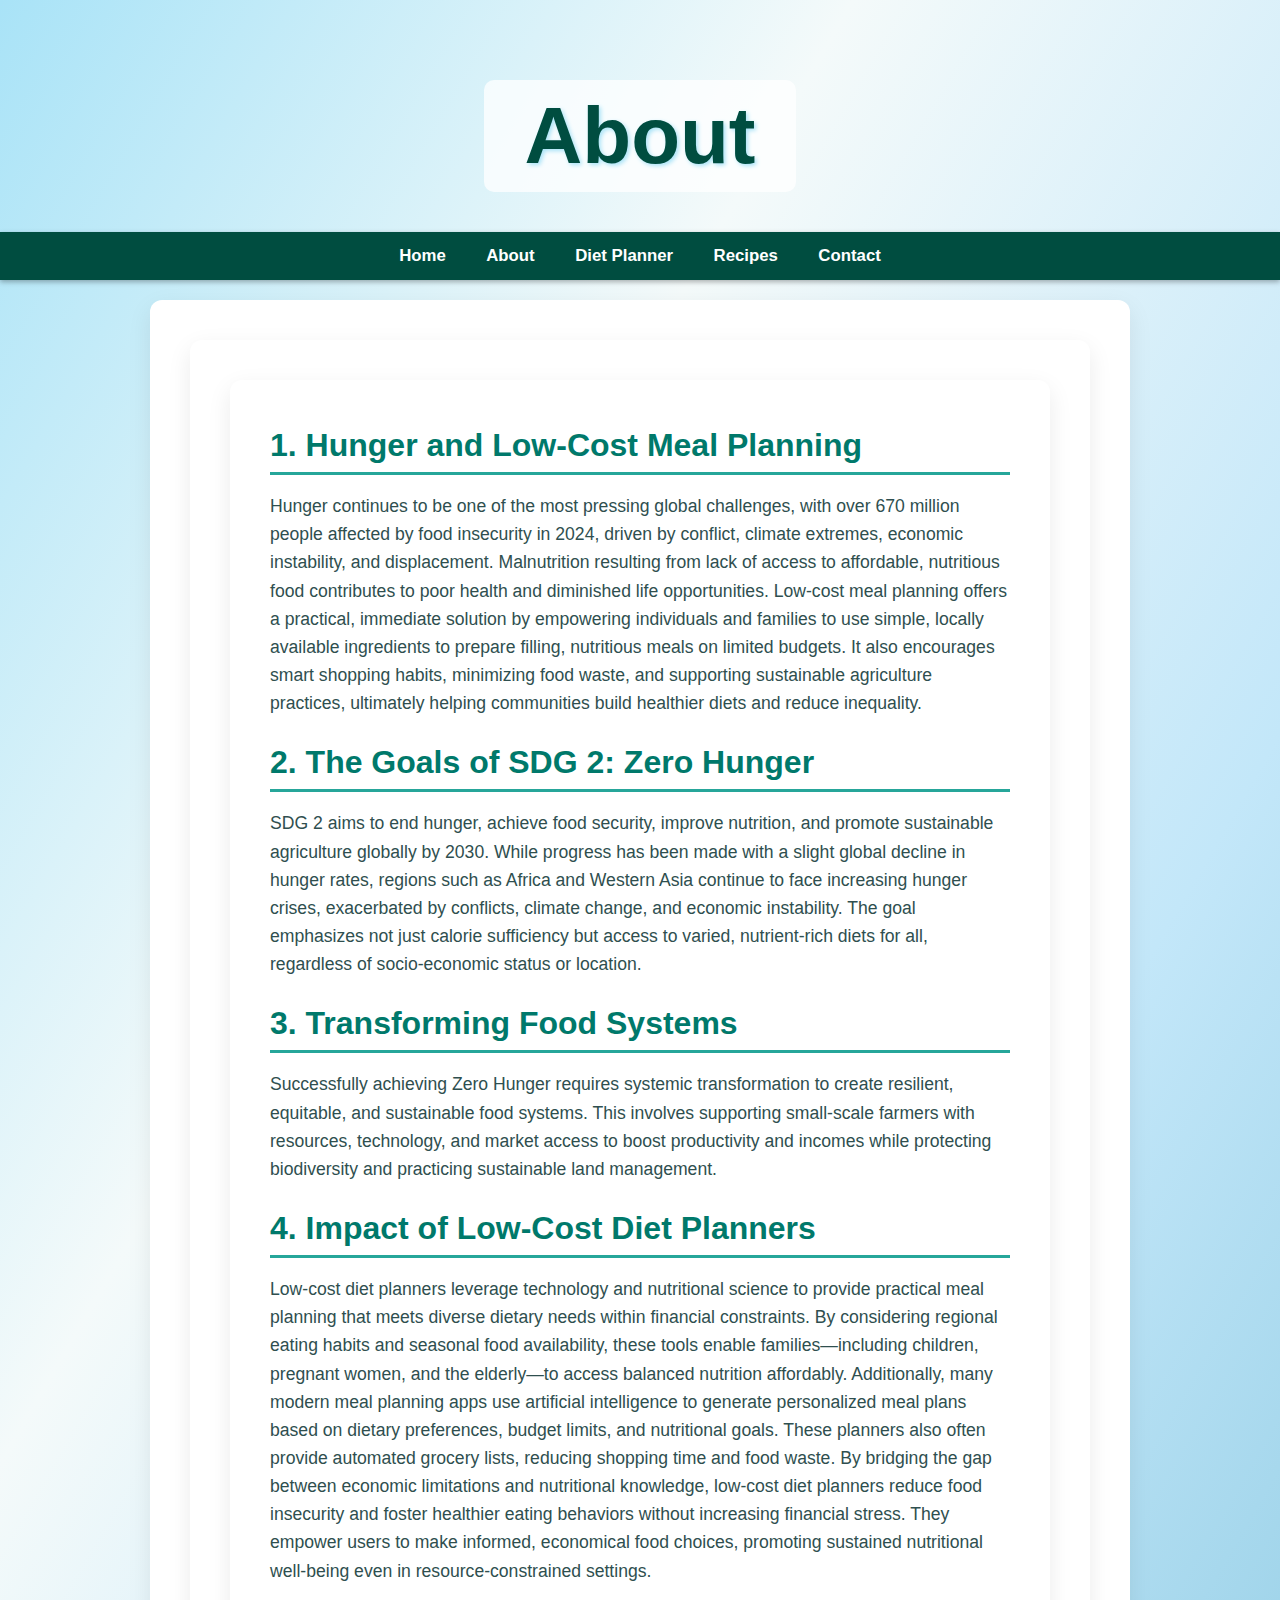
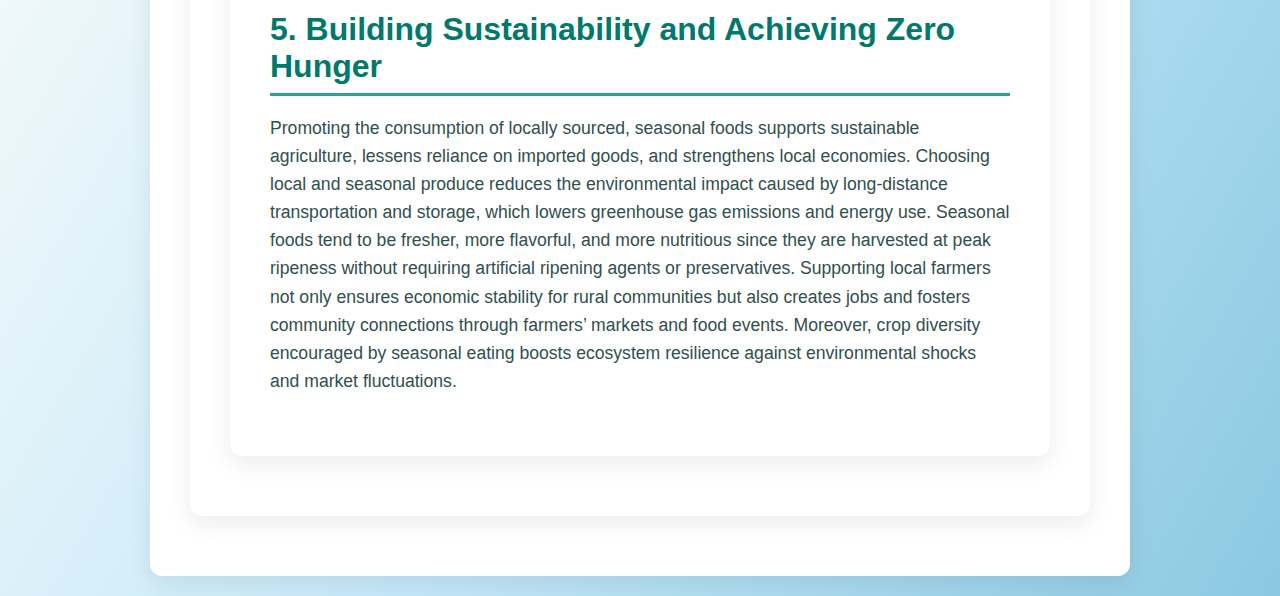
<file: about.html>
<html>
<head>
  <title>About - Low Cost Diet Planner</title>
  <style> body {
      font-family: Arial, sans-serif;
      background: linear-gradient(
        to bottom right,
        #a9e3f7,
        #f4fafa,
        #c3e7f9,
        #8bc9e1
      );
      margin: 0;
      padding: 0;
      display: flex;
      flex-direction: column;
      color: #333;
    }
    header {
      background-position: center center;
      padding: 80px 20px 40px 20px;
      color: #004d40;
      text-shadow: 2px 2px 4px #a9e3f7;
      text-align: center;
      font-weight: bold;
      font-size:40px;
    }
    header h1 {
      background: rgba(255, 255, 255, 0.75);
      display: inline-block;
      padding: 10px 40px;
      border-radius: 10px;
      margin: 0;
    }
    nav {
      background-color: #004d40;
      box-shadow: 0 2px 5px rgba(0, 0, 0, 0.3);
      overflow: hidden;
      text-align: center;
    }
    nav a {
      display: inline-block;
      color: white;
      text-align: center;
      padding: 14px 18px;
      text-decoration: none;
      font-weight: 600;
      font-size:16.8px;
      transition: background-color 0.3s ease;
    }
    nav a:hover {
      background-color: #26a69a;
      color: white;
    }
    section {
      flex: 1;
      padding: 20px 40px 40px 40px;
      max-width: 900px;
      margin: 20px auto;
      background: white;
      box-shadow: 0 8px 25px rgba(0, 0, 0, 0.08);
      border-radius: 12px;
      text-align: left;
      color: #2f4f4f;
    }
    section img {
      width: 100%;
      max-height: 250px;
      object-fit: cover;
      border-radius: 12px;
      margin-bottom: 20px;
    }
    section h2 {
      color: #00796b;
      margin-bottom: 15px;
      font-size:32px;
      font-weight: 700;
      border-bottom: 3px solid #26a69a;
      padding-bottom: 8px;
    }
    section p {
      font-size: 17.6px;
      line-height: 1.6;
      margin-bottom: 20.8px;
    }
    
    </style>
  
</head>
<body>
<header>
  <h1>About</h1>
</header>
<nav>
  <a href="index.html">Home</a>
  <a href="about.html">About</a>
  <a href="dietplanner.html">Diet Planner</a>
  <a href="recipes.html">Recipes</a>
  <a href="contact.html">Contact</a>
</nav>
<section>
 <section>
<section> <h2>1. Hunger and Low-Cost Meal Planning</h2> <p>Hunger continues to be one of the most pressing global challenges, with over 670 million people affected by food insecurity in 2024, driven by conflict, climate extremes, economic instability, and displacement. Malnutrition resulting from lack of access to affordable, nutritious food contributes to poor health and diminished life opportunities. Low-cost meal planning offers a practical, immediate solution by empowering individuals and families to use simple, locally available ingredients to prepare filling, nutritious meals on limited budgets. It also encourages smart shopping habits, minimizing food waste, and supporting sustainable agriculture practices, ultimately helping communities build healthier diets and reduce inequality. </p>
    <h2>2. The Goals of SDG 2: Zero Hunger</h2> <p>SDG 2 aims to end hunger, achieve food security, improve nutrition, and promote sustainable agriculture globally by 2030. While progress has been made with a slight global decline in hunger rates, regions such as Africa and Western Asia continue to face increasing hunger crises, exacerbated by conflicts, climate change, and economic instability. The goal emphasizes not just calorie sufficiency but access to varied, nutrient-rich diets for all, regardless of socio-economic status or location. </p>
    <h2>3. Transforming Food Systems</h2> <p>Successfully achieving Zero Hunger requires systemic transformation to create resilient, equitable, and sustainable food systems. This involves supporting small-scale farmers with resources, technology, and market access to boost productivity and incomes while protecting biodiversity and practicing sustainable land management.</p> 
    <h2>4. Impact of Low-Cost Diet Planners</h2> <p>Low-cost diet planners leverage technology and nutritional science to provide practical meal planning that meets diverse dietary needs within financial constraints. By considering regional eating habits and seasonal food availability, these tools enable families—including children, pregnant women, and the elderly—to access balanced nutrition affordably. Additionally, many modern meal planning apps use artificial intelligence to generate personalized meal plans based on dietary preferences, budget limits, and nutritional goals. These planners also often provide automated grocery lists, reducing shopping time and food waste. By bridging the gap between economic limitations and nutritional knowledge, low-cost diet planners reduce food insecurity and foster healthier eating behaviors without increasing financial stress. They empower users to make informed, economical food choices, promoting sustained nutritional well-being even in resource-constrained settings.</p>
     <h2>5. Building Sustainability and Achieving Zero Hunger</h2> <p>Promoting the consumption of locally sourced, seasonal foods supports sustainable agriculture, lessens reliance on imported goods, and strengthens local economies. Choosing local and seasonal produce reduces the environmental impact caused by long-distance transportation and storage, which lowers greenhouse gas emissions and energy use. Seasonal foods tend to be fresher, more flavorful, and more nutritious since they are harvested at peak ripeness without requiring artificial ripening agents or preservatives. Supporting local farmers not only ensures economic stability for rural communities but also creates jobs and fosters community connections through farmers’ markets and food events. Moreover, crop diversity encouraged by seasonal eating boosts ecosystem resilience against environmental shocks and market fluctuations. </p>


</section>

  
</section>
</body>
</html>
</file>
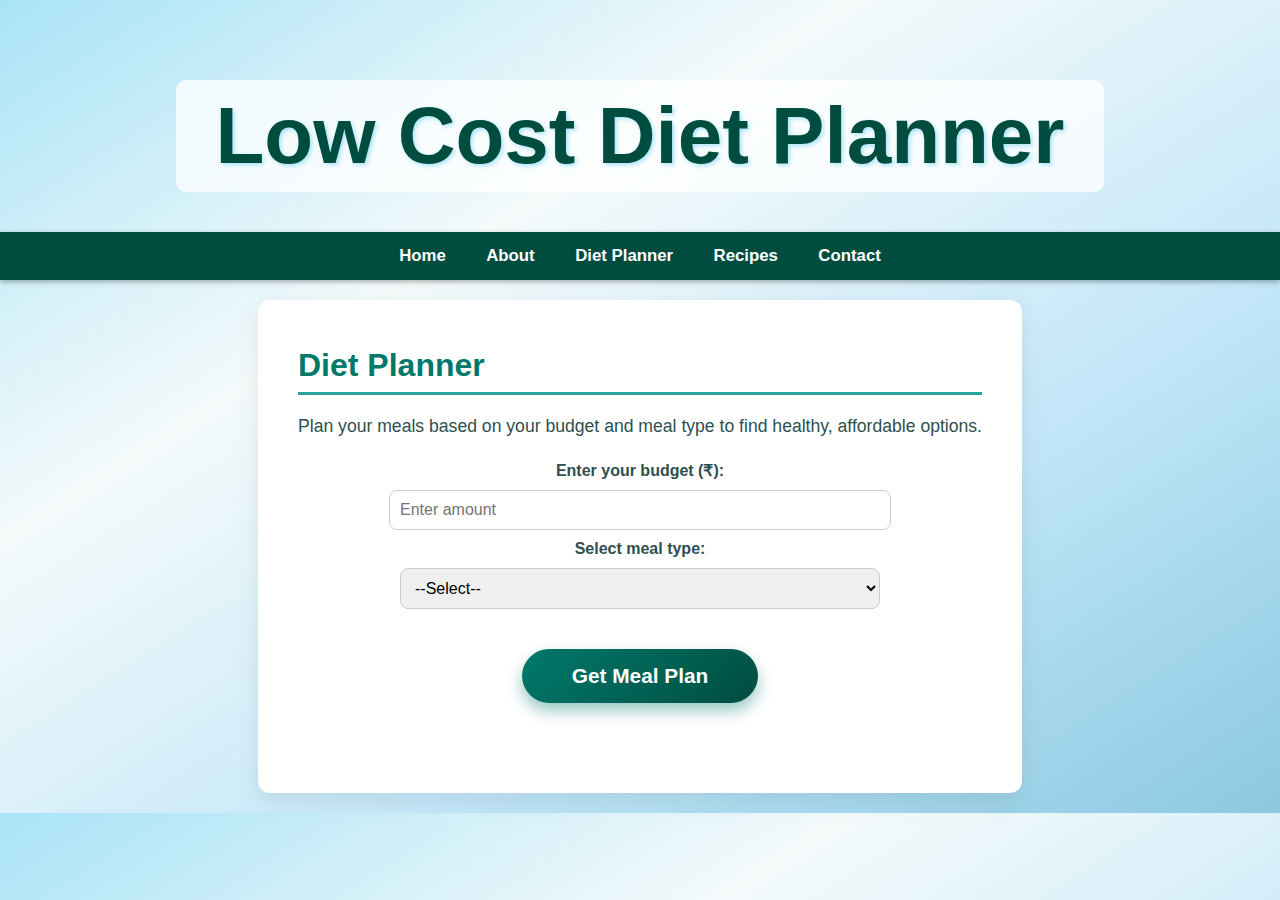
<file: dietplanner.html>
<!DOCTYPE html>
<head>
  <title>Low Cost Diet Planner</title>
  <style>
    body {
      font-family: Arial, sans-serif;
      background: linear-gradient(to bottom right, #a9e3f7, #f4fafa, #c3e7f9, #8bc9e1);
      margin: 0;
      padding: 0;
      display: flex;
      flex-direction: column;
      color: #333;
    }
    header {
      background-image: url('https://sdgs.un.org/sites/default/files/2020-02/SDGs-Tile-Icons.png');
      background-position: center center;
      padding: 80px 20px 40px 20px;
      color: #004d40;
      text-shadow: 2px 2px 4px #a9e3f7;
      text-align: center;
      font-weight: bold;
      font-size:40px;
    }
    header h1 {
      background: rgba(255, 255, 255, 0.75);
      display: inline-block;
      padding: 10px 40px;
      border-radius: 10px;
      margin: 0;
    }
    nav {
      background-color: #004d40;
      box-shadow: 0 2px 5px rgba(0, 0, 0, 0.3);
      overflow: hidden;
      text-align: center;
    }
    nav a {
      display: inline-block;
      color: white;
      text-align: center;
      padding: 14px 18px;
      text-decoration: none;
      font-weight: 600;
      font-size:16.8px;
      transition: background-color 0.3s ease;
    }
    nav a:hover {
      background-color: #26a69a;
      color: white;
    }
    section {
      flex: 1;
      padding: 20px 40px 40px 40px;
      max-width: 900px;
      margin: 20px auto;
      background: white;
      box-shadow: 0 8px 25px rgba(0, 0, 0, 0.08);
      border-radius: 12px;
      text-align: left;
      color: #2f4f4f;
    }
    section h2 {
      color: #00796b;
      margin-bottom: 15px;
      font-size: 32px;
      font-weight: 700;
      border-bottom: 3px solid #26a69a;
      padding-bottom: 8px;
    }
    section p {
      font-size: 17.6px;
      line-height: 1.6;
      margin-bottom: 20.8px;
    }
    .btn-plan {
      display: inline-block;
      background: linear-gradient(135deg, #00796b, #004d40);
      color: white;
      font-weight: 700;
      border-radius: 40px;
      padding: 15px 50px;
      font-size:20.8px;
      border: none;
      box-shadow: 0 8px 15px rgba(0, 121, 107, 0.4);
      transition: transform 0.25s ease;
      margin: 30px auto 50px auto;
      display: block;
      text-decoration: none;
      text-align: center;
    }
    .btn-plan:hover {
      box-shadow: 0 12px 20px rgba(0, 121, 107, 0.6);
      outline: none;
      text-decoration: none;
      color: white;
    }
    
  </style>
</head>
<body>
  <header>
    <h1>Low Cost Diet Planner</h1>
  </header>

  <nav>
    <a href="index.html">Home</a>
    <a href="about.html">About</a>
    <a href="dietplanner.html">Diet Planner</a>
    <a href="recipes.html">Recipes</a>
    <a href="contact.html">Contact</a>
  </nav>

  <section id="planner">
    <h2>Diet Planner</h2>
    <p>Plan your meals based on your budget and meal type to find healthy, affordable options.</p>

    <div style="max-width: 600px; margin: 0 auto; text-align: center;">
      <label for="budget" style="font-weight:600;">Enter your budget (₹):</label><br/>
      <input type="number" id="budget" placeholder="Enter amount" style="padding:10px; width:80%; margin:10px 0; border-radius:8px; border:1px solid #ccc; font-size:1rem;" />

      <br/>
      <label for="mealType" style="font-weight:600;">Select meal type:</label><br/>
      <select id="mealType" style="padding:10px; width:80%; margin:10px 0; border-radius:8px; border:1px solid #ccc; font-size:1rem;">
        <option value="">--Select--</option>
        <option value="breakfast">Breakfast</option>
        <option value="lunch">Lunch</option>
        <option value="dinner">Dinner</option>
      </select>

      <br/>
      <button class="btn-plan" onclick="generatePlan()">Get Meal Plan</button>

      <div id="resultBox" style="margin-top:30px; background:#f4fafa; padding:20px; border-radius:12px; box-shadow:0 4px 10px rgba(0,0,0,0.1); display:none;">
        <h3 style="color:#00796b;">Suggested Meals</h3>
        <ul id="mealList" style="text-align:left; list-style:square; padding-left:25px;"></ul>
        <p id="totalCost" style="font-weight:700; color:#004d40; margin-top:15px;"></p>
      </div>
    </div>
  </section>

  <script>
    const meals = {
      breakfast: [
        { name: "Oatmeal with Banana", cost: 60 },
        { name: "Pohe with tea", cost: 45 },
        { name: "Egg Sandwich", cost: 70 },
        { name: "Upma with Coconut Chutney", cost: 55 }
      ],
      lunch: [
        { name: "Dal Rice with Salad", cost: 85 },
        { name: "Vegetable Pulao", cost: 80 },
        { name: "Chapati, Sabzi & Curd", cost: 100 },
        { name: "Khichdi with Pickle", cost: 75 }
      ],
      dinner: [
        { name: "Mixed Veg Curry with Rice", cost: 95 },
        { name: "Roti with Paneer Bhurji", cost: 115 },
        { name: "Vegetable Soup & Toast", cost: 80 },
        { name: "Lentil Stew & Brown Rice", cost: 90 }
      ]
    };

    function generatePlan() {
      const budget = Number(document.getElementById("budget").value);
      const mealType = document.getElementById("mealType").value;
      const resultBox = document.getElementById("resultBox");
      const mealList = document.getElementById("mealList");
      const totalCostElem = document.getElementById("totalCost");

      mealList.innerHTML = "";
      totalCostElem.textContent = "";
      resultBox.style.display = "none";

      if (!budget || !mealType) {
        alert("Please enter a valid budget and select a meal type.");
        return;
      }

      const mealOptions = [];
      for (let i = 0; i < meals[mealType].length; i++) {
        if (meals[mealType][i].cost <= budget) {
          mealOptions.push(meals[mealType][i]);
        }
      }

      if (mealOptions.length === 0) {
        resultBox.style.display = "block";
        mealList.innerHTML = "<li>No options available within this budget.</li>";
        return;
      }

      let totalCost = 0;
      for (let i = 0; i < mealOptions.length; i++) {
        const li = document.createElement("li");
        li.textContent = mealOptions[i].name + " - ₹" + mealOptions[i].cost;
        mealList.appendChild(li);
        totalCost += mealOptions[i].cost;
      }

      totalCostElem.textContent = "Estimated total cost: ₹" + totalCost;
      resultBox.style.display = "block";
    }
  </script>
</body>
</html>
</file>
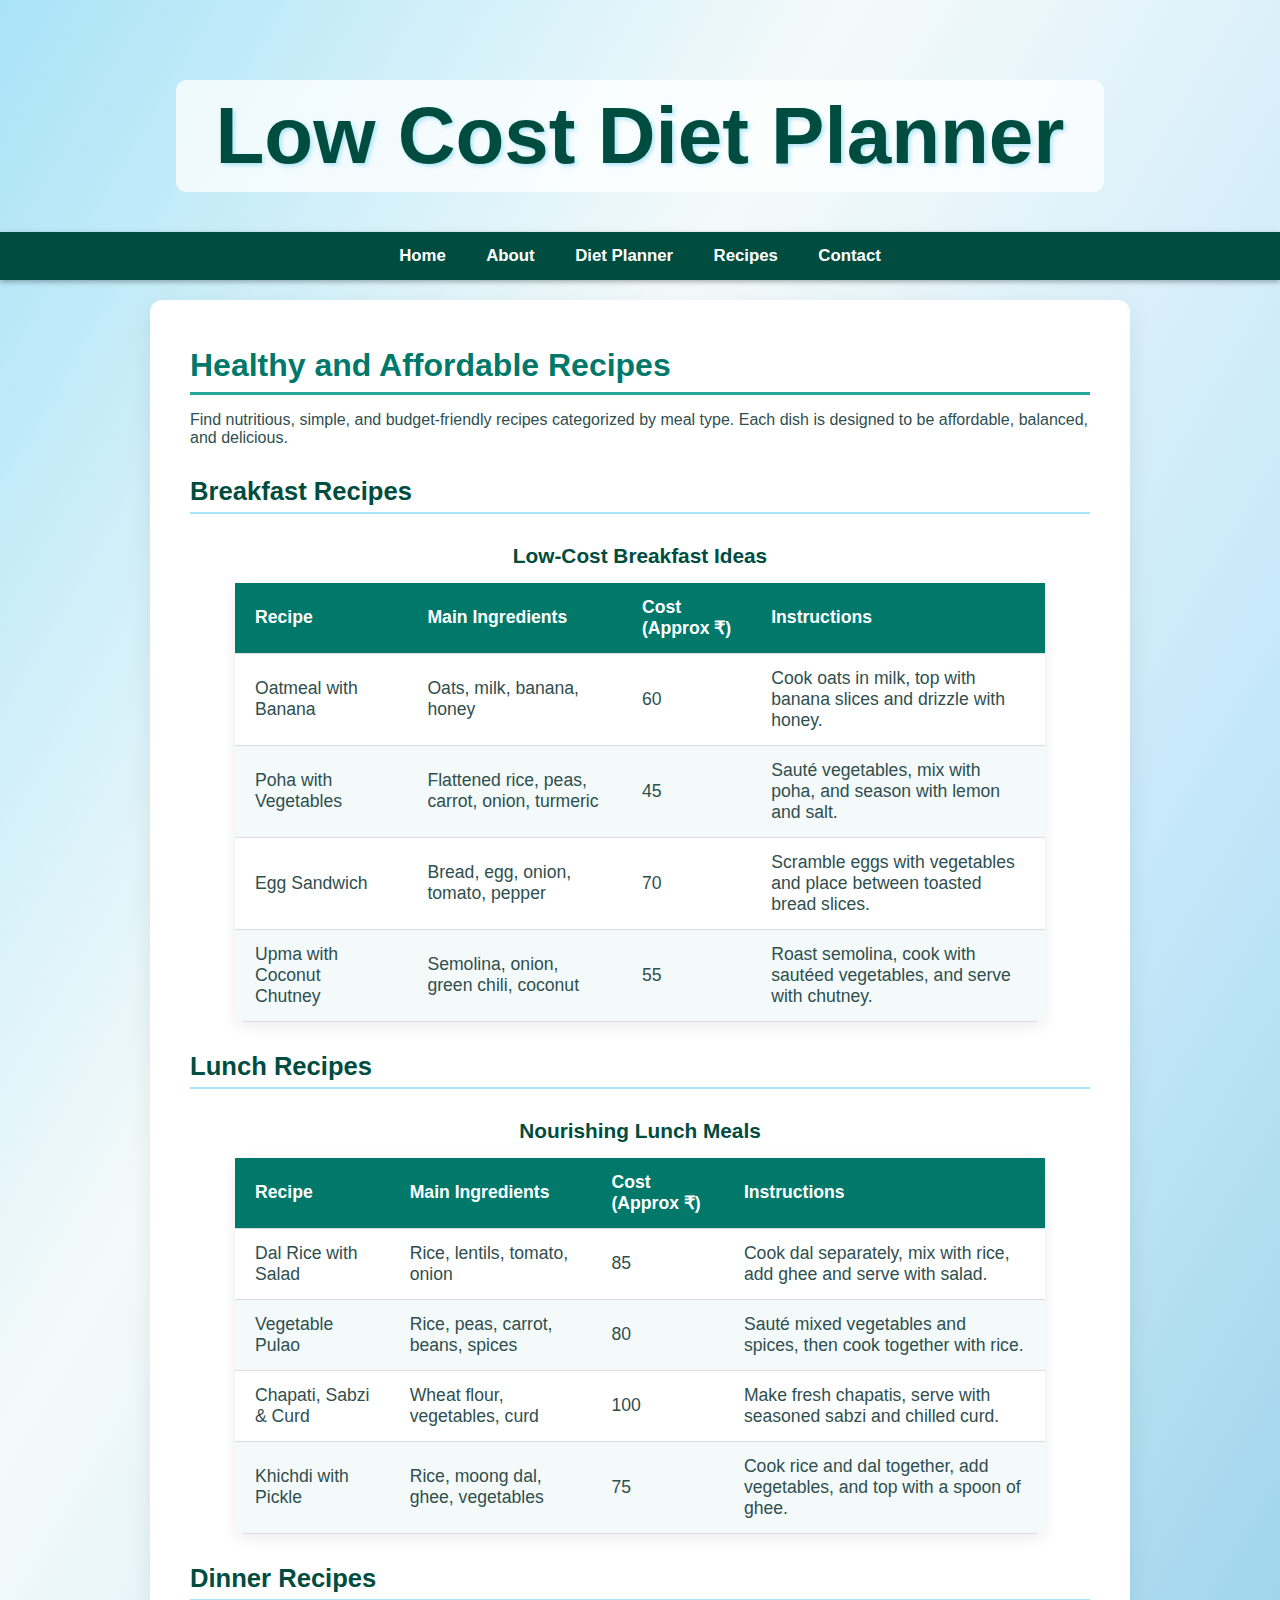
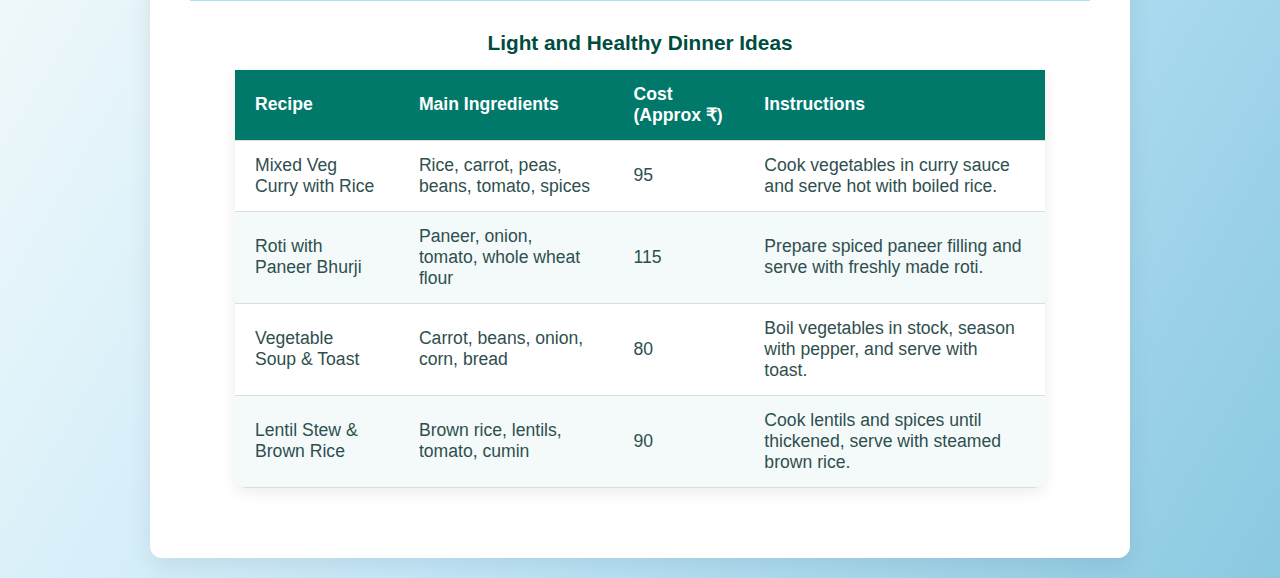
<file: recipes.html>
<!DOCTYPE html>
<head>
  <title>Low Cost Diet Planner - Recipes</title>
  <style>
    body {
      font-family: Arial, sans-serif;
      background: linear-gradient(to bottom right, #a9e3f7, #f4fafa, #c3e7f9, #8bc9e1);
      margin: 0;
      padding: 0;
      display: flex;
      flex-direction: column;
      color: #333;
    }
    header {
      background-image: url('https://sdgs.un.org/sites/default/files/2020-02/SDGs-Tile-Icons.png');
      background-position: center center;
      padding: 80px 20px 40px 20px;
      color: #004d40;
      text-shadow: 2px 2px 4px #a9e3f7;
      text-align: center;
      font-weight: bold;
      font-size:40px;
    }
    header h1 {
      background: rgba(255, 255, 255, 0.75);
      display: inline-block;
      padding: 10px 40px;
      border-radius: 10px;
      margin: 0;
    }
    nav {
      background-color: #004d40;
      box-shadow: 0 2px 5px rgba(0, 0, 0, 0.3);
      overflow: hidden;
      text-align: center;
    }
    nav a {
      display: inline-block;
      color: white;
      text-align: center;
      padding: 14px 18px;
      text-decoration: none;
      font-weight: 600;
      font-size: 16.8px;
      transition: background-color 0.3s ease;
    }
    nav a:hover {
      background-color: #26a69a;
      color: white;
    }
    section {
      flex: 1;
      padding: 20px 40px 40px 40px;
      max-width: 900px;
      margin: 20px auto;
      background: white;
      box-shadow: 0 8px 25px rgba(0, 0, 0, 0.08);
      border-radius: 12px;
      text-align: left;
      color: #2f4f4f;
    }
    section h2 {
      color: #00796b;
      margin-bottom: 15px;
      font-size:32px;
      font-weight: 700;
      border-bottom: 3px solid #26a69a;
      padding-bottom: 8px;
    }
    h3 {
      color: #004d40;
      margin-top: 30px;
      font-size:25.6px;
      border-bottom: 2px solid #a9e3f7;
      padding-bottom: 6px;
    }
    table {
      width: 90%;
      margin: 30px auto;
      border-collapse: collapse;
      box-shadow: 0 4px 15px rgba(0, 0, 0, 0.08);
      background: white;
      border-radius: 10px;
      overflow: hidden;
    }
    th, td {
      padding: 14px 20px;
      text-align: left;
      border-bottom: 1px solid #ddd;
      font-size:17.6px;
    }
    th {
      background: #00796b;
      color: white;
      font-weight: 700;
    }
    tr:nth-child(even) {
      background: #f4fafa;
    }
    caption {
      font-size: 20.8px;
      margin-bottom: 15px;
      font-weight: 700;
      color: #004d40;
    }
  </style>
</head>

<body>
  <header>
    <h1>Low Cost Diet Planner</h1>
  </header>

  <nav>
    <a href="index.html">Home</a>
    <a href="about.html">About</a>
    <a href="dietplanner.html">Diet Planner</a>
    <a href="recipes.html">Recipes</a>
    <a href="contact.html">Contact</a>
  </nav>

  <section>
    <h2>Healthy and Affordable Recipes</h2>
    <p>Find nutritious, simple, and budget-friendly recipes categorized by meal type. Each dish is designed to be affordable, balanced, and delicious.</p>

   
    <h3>Breakfast Recipes</h3>
    <table>
      <caption>Low-Cost Breakfast Ideas</caption>
      <thead>
        <tr>
          <th>Recipe</th>
          <th>Main Ingredients</th>
          <th>Cost (Approx ₹)</th>
          <th>Instructions</th>
        </tr>
      </thead>
      <tbody>
        <tr>
          <td>Oatmeal with Banana</td>
          <td>Oats, milk, banana, honey</td>
          <td>60</td>
          <td>Cook oats in milk, top with banana slices and drizzle with honey.</td>
        </tr>
        <tr>
          <td>Poha with Vegetables</td>
          <td>Flattened rice, peas, carrot, onion, turmeric</td>
          <td>45</td>
          <td>Sauté vegetables, mix with poha, and season with lemon and salt.</td>
        </tr>
        <tr>
          <td>Egg Sandwich</td>
          <td>Bread, egg, onion, tomato, pepper</td>
          <td>70</td>
          <td>Scramble eggs with vegetables and place between toasted bread slices.</td>
        </tr>
        <tr>
          <td>Upma with Coconut Chutney</td>
          <td>Semolina, onion, green chili, coconut</td>
          <td>55</td>
          <td>Roast semolina, cook with sautéed vegetables, and serve with chutney.</td>
        </tr>
      </tbody>
    </table>

    
    <h3>Lunch Recipes</h3>
    <table>
      <caption>Nourishing Lunch Meals</caption>
      <thead>
        <tr>
          <th>Recipe</th>
          <th>Main Ingredients</th>
          <th>Cost (Approx ₹)</th>
          <th>Instructions</th>
        </tr>
      </thead>
      <tbody>
        <tr>
          <td>Dal Rice with Salad</td>
          <td>Rice, lentils, tomato, onion</td>
          <td>85</td>
          <td>Cook dal separately, mix with rice, add ghee and serve with salad.</td>
        </tr>
        <tr>
          <td>Vegetable Pulao</td>
          <td>Rice, peas, carrot, beans, spices</td>
          <td>80</td>
          <td>Sauté mixed vegetables and spices, then cook together with rice.</td>
        </tr>
        <tr>
          <td>Chapati, Sabzi & Curd</td>
          <td>Wheat flour, vegetables, curd</td>
          <td>100</td>
          <td>Make fresh chapatis, serve with seasoned sabzi and chilled curd.</td>
        </tr>
        <tr>
          <td>Khichdi with Pickle</td>
          <td>Rice, moong dal, ghee, vegetables</td>
          <td>75</td>
          <td>Cook rice and dal together, add vegetables, and top with a spoon of ghee.</td>
        </tr>
      </tbody>
    </table>

   
    <h3>Dinner Recipes</h3>
    <table>
      <caption>Light and Healthy Dinner Ideas</caption>
      <thead>
        <tr>
          <th>Recipe</th>
          <th>Main Ingredients</th>
          <th>Cost (Approx ₹)</th>
          <th>Instructions</th>
        </tr>
      </thead>
      <tbody>
        <tr>
          <td>Mixed Veg Curry with Rice</td>
          <td>Rice, carrot, peas, beans, tomato, spices</td>
          <td>95</td>
          <td>Cook vegetables in curry sauce and serve hot with boiled rice.</td>
        </tr>
        <tr>
          <td>Roti with Paneer Bhurji</td>
          <td>Paneer, onion, tomato, whole wheat flour</td>
          <td>115</td>
          <td>Prepare spiced paneer filling and serve with freshly made roti.</td>
        </tr>
        <tr>
          <td>Vegetable Soup & Toast</td>
          <td>Carrot, beans, onion, corn, bread</td>
          <td>80</td>
          <td>Boil vegetables in stock, season with pepper, and serve with toast.</td>
        </tr>
        <tr>
          <td>Lentil Stew & Brown Rice</td>
          <td>Brown rice, lentils, tomato, cumin</td>
          <td>90</td>
          <td>Cook lentils and spices until thickened, serve with steamed brown rice.</td>
        </tr>
      </tbody>
    </table>
  </section>
</body>
</html>
</file>
